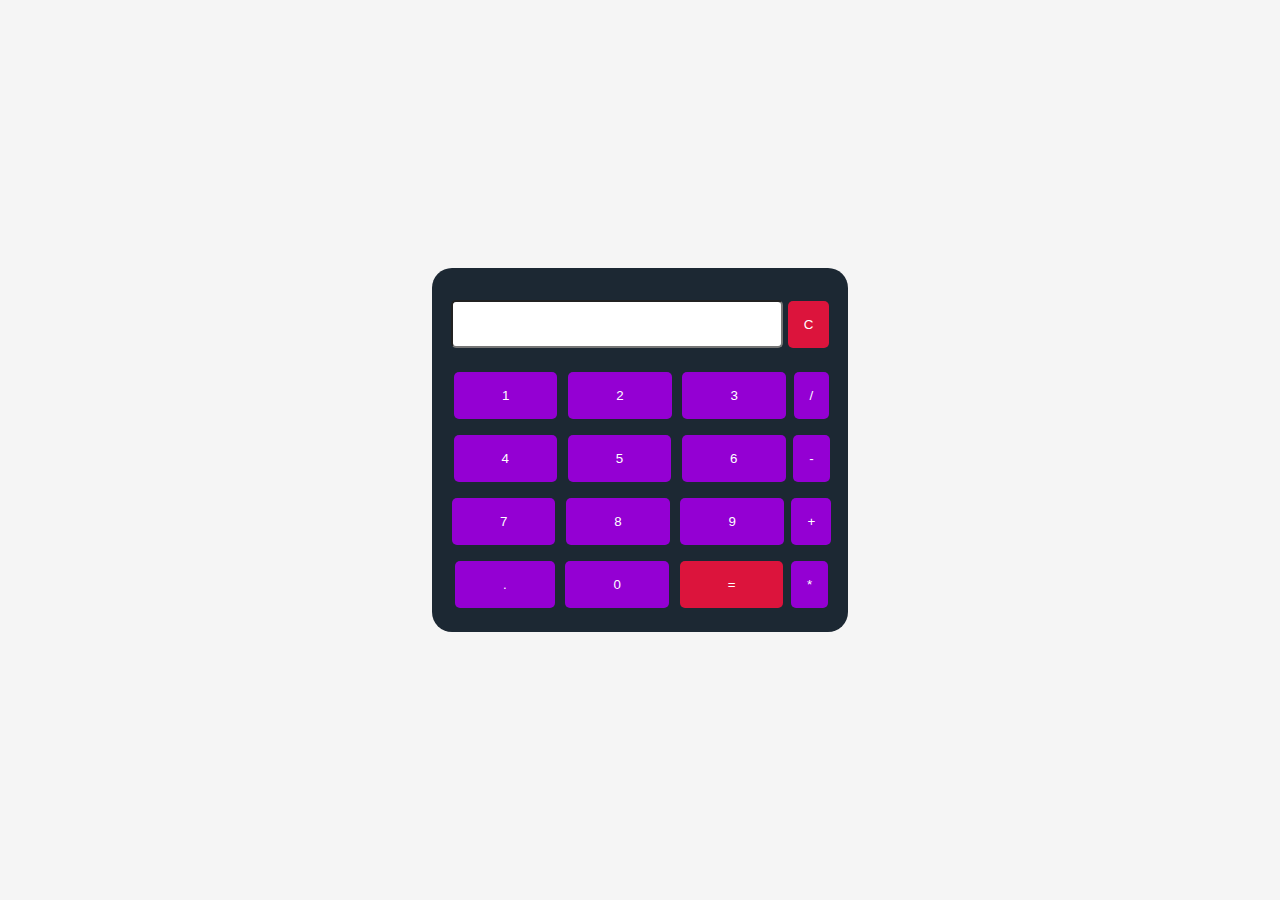
<file: Calculator/index.html>
<!DOCTYPE html>
<html lang="en">
<head>
    <meta charset="UTF-8">
    <meta http-equiv="X-UA-Compatible" content="IE=edge">
    <meta name="viewport" content="width=device-width, initial-scale=1.0">
    <title>Calculator</title>
    <link rel="stylesheet" href="calculator.css">
    <script src="https://code.jquery.com/jquery-3.6.3.js" integrity="sha256-nQLuAZGRRcILA+6dMBOvcRh5Pe310sBpanc6+QBmyVM=" crossorigin="anonymous"></script>
</head>
<body>
    <div class="calc">
        <form name="forms">
            <input type="text" class="screen" name="display">
            <input type="button" value="C" class="clear" id="red">
            <div class="buttons">
                <input type="button" value="1" class="one">
                <input type="button" value="2" class="two">
                <input type="button" value="3" class="three">
                <input type="button" value="/" class="divide">
                <br>
                <input type="button" value="4" class="four">
                <input type="button" value="5" class="five">
                <input type="button" value="6" class="six">
                <input type="button" value="-" class="subs">
                <br>
                <input type="button" value="7" class="seven">
                <input type="button" value="8" class="eight">
                <input type="button" value="9" class="nine">
                <input type="button" value="+" class="add">
                <br>
                <input type="button" value="." class="dot">
                <input type="button" value="0" class="zero">
                <input type="button" value="=" class="equals" id="red">
                <input type="button" value="*" class="multi">
            </div>
        </form>
    </div>

    <script src="calculator.js"></script>
</body>
</html>
</file>
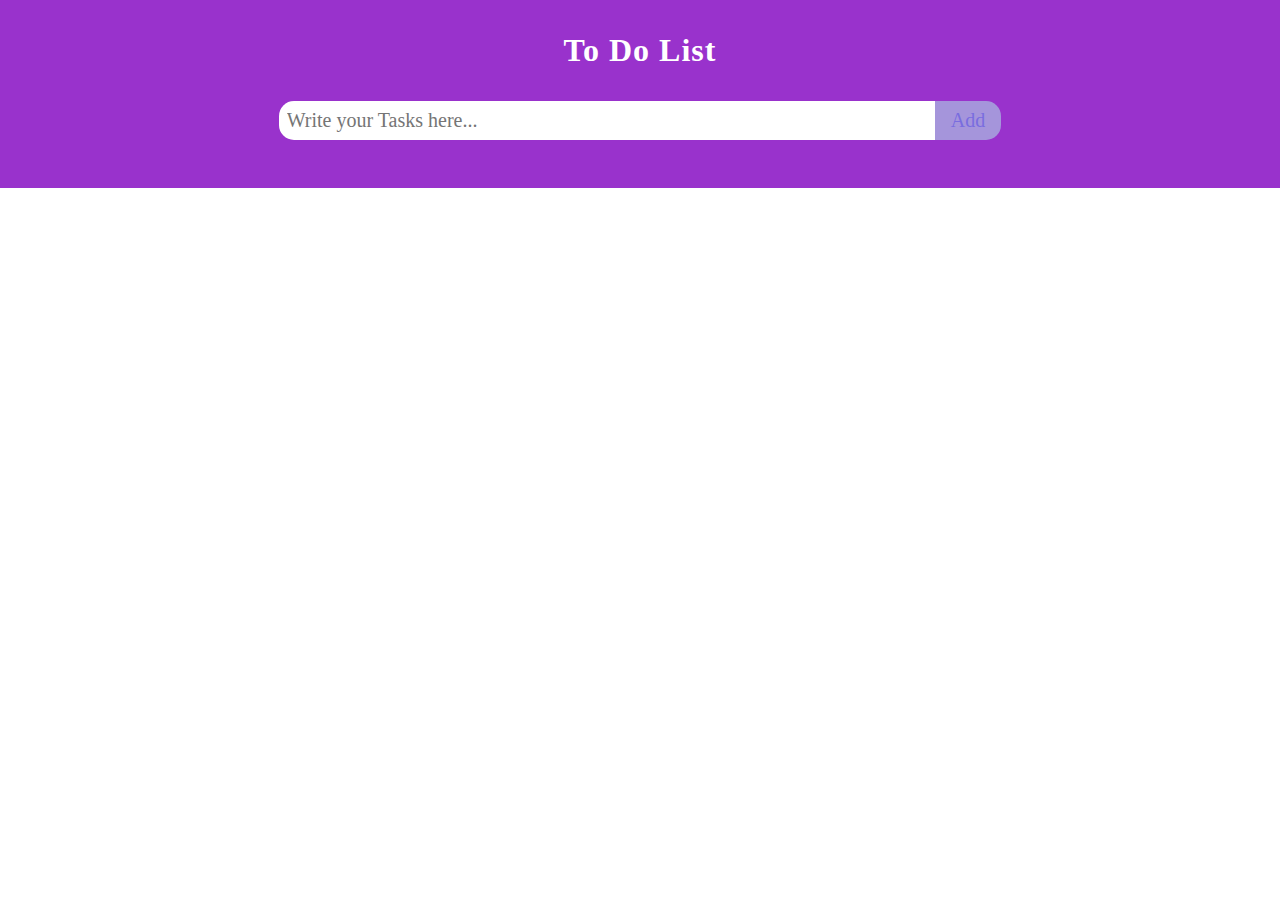
<file: To Do List/index.html>
<!DOCTYPE html>
<html lang="en">
<head>
    <meta charset="UTF-8">
    <meta http-equiv="X-UA-Compatible" content="IE=edge">
    <meta name="viewport" content="width=device-width, initial-scale=1.0">
    <title>To Do List</title>
    <link rel="stylesheet" href="todo-list.css">
    <link rel="stylesheet" href="https://cdnjs.cloudflare.com/ajax/libs/font-awesome/6.2.1/css/all.min.css" integrity="sha512-MV7K8+y+gLIBoVD59lQIYicR65iaqukzvf/nwasF0nqhPay5w/9lJmVM2hMDcnK1OnMGCdVK+iQrJ7lzPJQd1w==" crossorigin="anonymous" referrerpolicy="no-referrer" />

</head>
<body>
    <div class="main">
        <h1 class="title">To Do List</h1>
        <div class="to-do">
            <input type="text" placeholder="Write your Tasks here..." class="task">
            <button class="add-btn">Add</button>
        </div>
    </div>
    <div class="task-list"></div>
     
    <script src="todo-list.js"></script>
</body>
</html>
</file>
<file: Calculator/calculator.css>
*{
    margin: 0;
    padding: 0;
    outline: none;
    box-sizing: border-box;
}
body{
    font-family: sans-serif;
    display: flex;
    text-align: center;
    justify-content: center;
    align-items: center;
    min-height: 100vh;
    background-color: #f5f5f5;
}

.calc{
    width: 26rem;
    background-color: #1C2833;
    border-radius: 20px;
    padding: 1rem;

}
.screen{
    height: 3rem;
    width: 20.8rem;
    border-radius: 5px;
    margin: 1rem 0;
}
.one,.two,.three,.four,.five,.six,.seven,.eight,.nine,.dot,.zero,.equals{
    padding: 1rem 3rem;
    border-radius: 5px;
    margin: 0.5rem 0.2rem;
    background-color: darkviolet;
    color: #fff;
    border: none;
    cursor: pointer;
}
.divide,.subs,.add,.multi,.clear{
    padding: 1rem;
    border-radius: 5px;
    margin: 0.5rem 0;
    color: #fff;
    background-color: darkviolet;
    border: none;
    cursor: pointer;
}
#red{
    background-color: crimson;
}

@media only screen and (min-width: 320px) and (max-width: 479px){
    .calc{
        width: 20rem;
    }
    .screen{
        width: 14.5rem;
        margin: 0.5rem 0;;
    }
    .one,.two,.three,.four,.five,.six,.seven,.eight,.nine,.dot,.zero,.equals{
        padding: 1rem 2rem;
    }
    
}
</file>
<file: To Do List/todo-list.css>
*{
    font-family: 'Times New Roman', Times, serif;
    margin: 0;
    padding: 0;
}

.main{
    background-color: darkorchid;
}
.title{
    text-align: center;
    padding-top: 2rem;
    color: #fff;
    letter-spacing: 1px;
}
.to-do{
    text-align: center;
    margin-top: 2rem;
    display: flex;
    justify-content: center;
    padding-bottom: 3rem;
}
.task{
    padding: 0.5rem 0.5rem;
    width: 50%;
    font-size: 20px;
    color: cornflowerblue;
    outline: none;
    border: none;
    border-top-left-radius: 15px;
    border-bottom-left-radius: 15px;
}
.add-btn{
    padding: 0.5rem 1rem;
    font-size: 20px;
    color: cornflowerblue;
    background-color: lightblue;
    border-top-right-radius: 15px;
    border-bottom-right-radius: 15px;
    cursor: pointer;
    outline: none;
    border: none;
    opacity: 0.6;
}
.add-btn.active{
    opacity: 1;
    pointer-events: all;
}
.add-btn:hover{
    background-color: lightskyblue;
}

.task-list{
    width: 75%;
    margin: auto;
    text-align: center;
    margin-top: 2rem;
}
.items{
    padding: 1rem;
    border-radius: 5px;
    box-shadow: 0 10px 30px rgba(0, 0, 0, 0.1);
    margin-bottom: 1rem;
    display: flex;
    justify-content: space-between;
    align-items: center;
    background-color: azure;
}
.items p{
    font-size: 16px;
    font-weight: 400;
    color: #000;
    letter-spacing: 1px;
}
.item-btn{
    display: flex;
    gap: 15px;
    align-items: center;
}
.item-btn i{
    color: #000;
    font-size: 16px;
    cursor: pointer;
}
.items.completed p{
    text-decoration: line-through;
    color: #fff;
}
.items.completed{
    background-color: deepskyblue;
}
.items.completed i{
    color: #fff;
}
</file>
